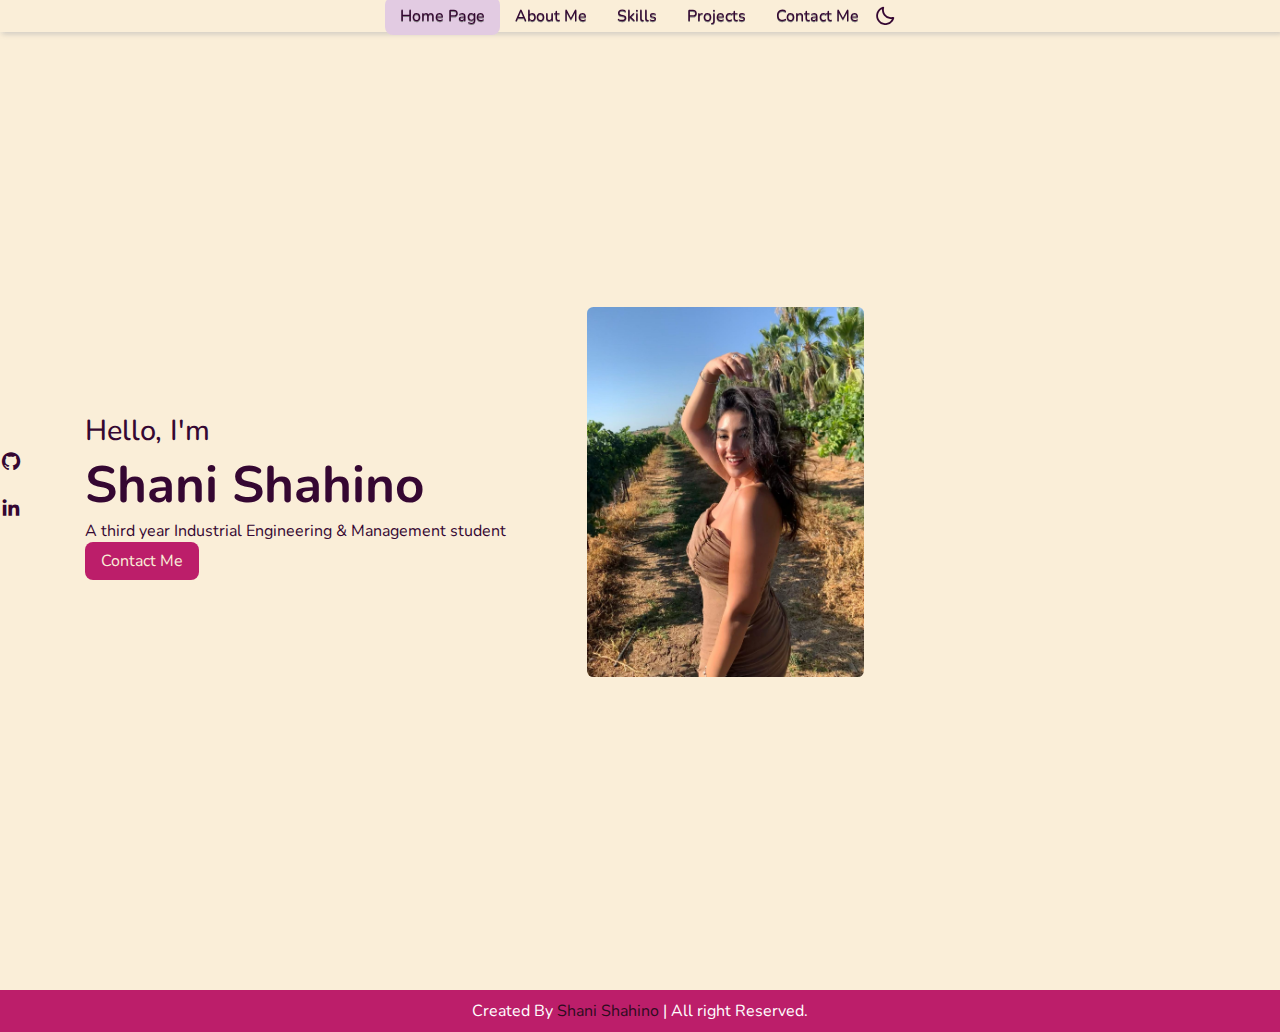
<file: Homework2/index.html>
<!DOCTYPE html>
<html lang="en">
<head>
    <meta charset="UTF-8">
    <meta name="viewport" content="width=device-width, initial-scale=1.0">
    <title>Shani Shahino</title>
    <link rel="icon" href="./images2/wedding.jpg" type="image/icon">
    <link rel="stylesheet" href="./style-homework2.css">
    <link rel="stylesheet" href="https://cdn.jsdelivr.net/npm/boxicons@2.1.2/css/boxicons.min.css">
</head>
<body>
<header>
<div class="bx bx-menu" id="menu-icon"></div>

   <ul class="navbar">
    <li> <a href="index.html" class="selected">Home Page</a></li>
    <li> <a href="AboutMe.html">About Me</a></li>  
    <li> <a href="Skills.html">Skills</a></li>   
    <li> <a href="Projects.html">Projects</a></li>
    <li> <a href="ContactMe.html">Contact Me</a></li>        
   </ul>

<div class="bx bx-moon" id="darkmode"></div>
</header>


<section class="home" id="home">
    <div class="social">
        <a href="https://github.com/shanishahino/Matala-2"><i class="bx bxl-github"></i></a>
        <a href="https://www.linkedin.com/in/shani-shahino-757956286/"><i class="bx bxl-linkedin"></i></a>
    </div>
    <div class="home-img">
        <img src="images2/wedding.jpg" alt="Shani's photo">
    </div>
   <div class="home-text">
    <span>Hello, I'm</span>
    <h1>Shani Shahino</h1>
    <h2>A third year Industrial Engineering & Management student</h2>
    <a href="ContactMe.html" class="SMSbutton">Contact Me</a>
   </div>
</section>

    <footer>
        <div class="copyright">
            <p>Created By <a href="">Shani Shahino</a> | All right Reserved.</p>
        </div>
    </footer>
  

    <script src="./script-homework2.js"></script>
</body>
</html>
</file>
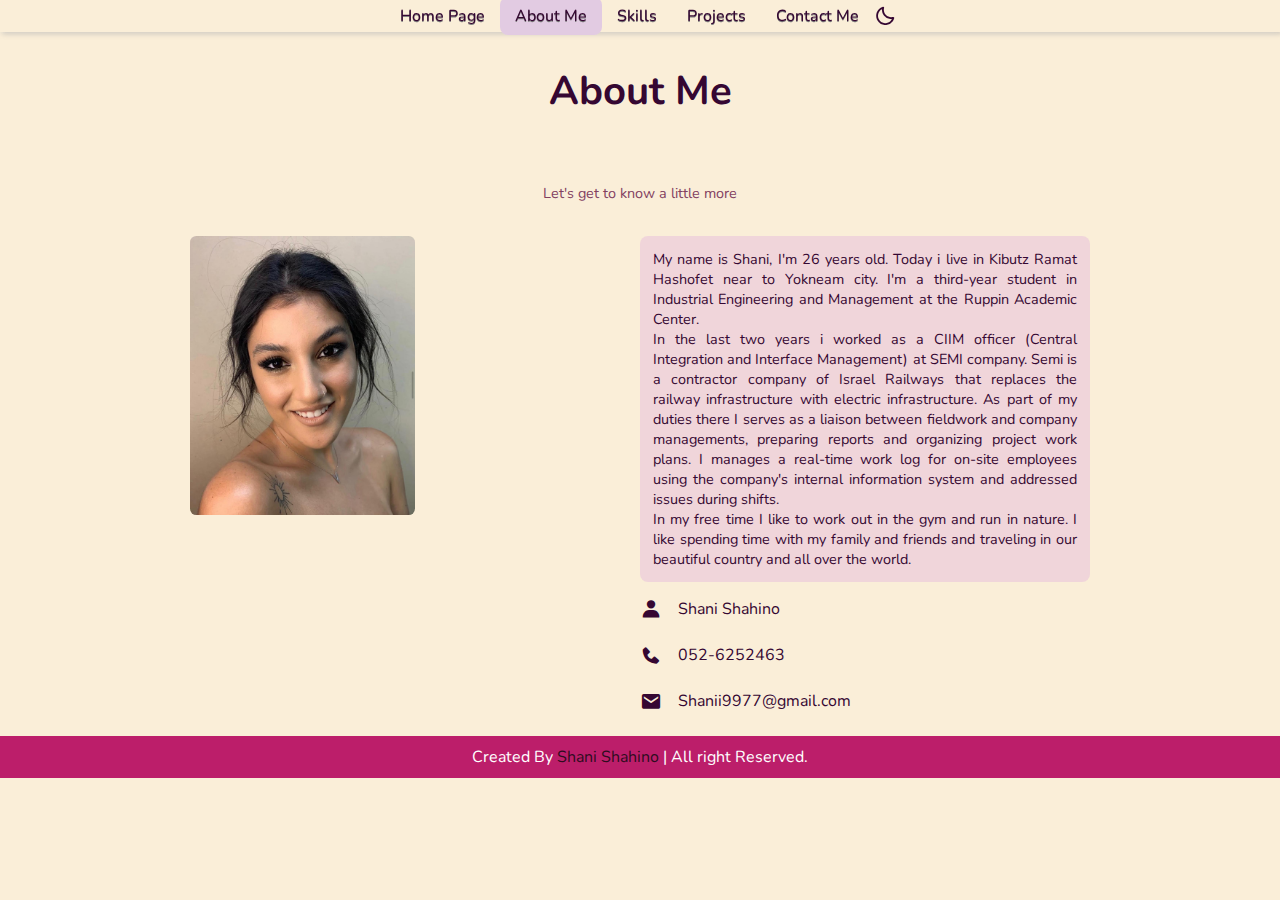
<file: Homework2/AboutMe.html>
<!DOCTYPE html>
<html lang="en">
<head>
    <meta charset="UTF-8">
    <meta name="viewport" content="width=device-width, initial-scale=1.0">
    <title>Shani Shahino</title>
    <link rel="icon" href="./images2/wedding.jpg" type="image/icon">
    <link rel="stylesheet" href="./style-homework2.css">
    <link rel="stylesheet" href="https://cdn.jsdelivr.net/npm/boxicons@2.1.2/css/boxicons.min.css">
</head>
<body>
    <header>
        <div class="bx bx-menu" id="menu-icon"></div>
        
           <ul class="navbar">
            <li> <a href="index.html" >Home Page</a></li>
            <li> <a href="AboutMe.html" class="selected">About Me</a></li>  
            <li> <a href="Skills.html">Skills</a></li>   
            <li> <a href="Projects.html">Projects</a></li> 
            <li> <a href="ContactMe.html">Contact Me</a></li>        
           </ul>
        
        <div class="bx bx-moon" id="darkmode"></div>
        </header>

<section class="about" id="about">
 <div class="heading">
    <h2>About Me</h2>
    <span>Let's get to know a little more</span>
 </div>
 <div class="about-card">
    <div class="about-img">
        <img src="images2/make-up.jpg" alt="shani's face">
    </div>
    <div class="about-text">
        <p>
            My name is Shani, I'm 26 years old.
            Today i live in Kibutz Ramat Hashofet near to Yokneam city.
            I'm a third-year student in Industrial Engineering and Management at the Ruppin Academic Center.
        </br>
            In the last two years i worked as a CIIM officer (Central Integration and Interface Management) at SEMI company.
            Semi is a contractor company of Israel Railways that replaces the railway infrastructure with electric infrastructure.
            As part of my duties there I serves as a liaison between fieldwork and company managements, preparing reports and organizing project work plans.
            I manages a real-time work log for on-site employees using the company's internal information system and addressed issues during shifts.
        </br>
            In my free time I like to work out in the gym and run in nature. 
            I like spending time with my family and friends and traveling in our beautiful country and all over the world.
        </p>
    <div class="information">
        <div class="info-box">
            <i class="bx bxs-user"></i>
            <span>Shani Shahino</span>
        </div>
        <div class="info-box">
            <i class="bx bxs-phone"></i>
            <span>052-6252463</span>
        </div>
        <div class="info-box">
            <i class="bx bxs-envelope"></i>
            <span>Shanii9977@gmail.com</span>
        </div>
    </div>    

    </div>
 </div>
</section>
<footer>
    <div class="copyright">
        <p>Created By <a href="">Shani Shahino</a> | All right Reserved.</p>
    </div>
</footer>

<script src="./script-homework2.js">

</script>
</body>
</html>
</file>
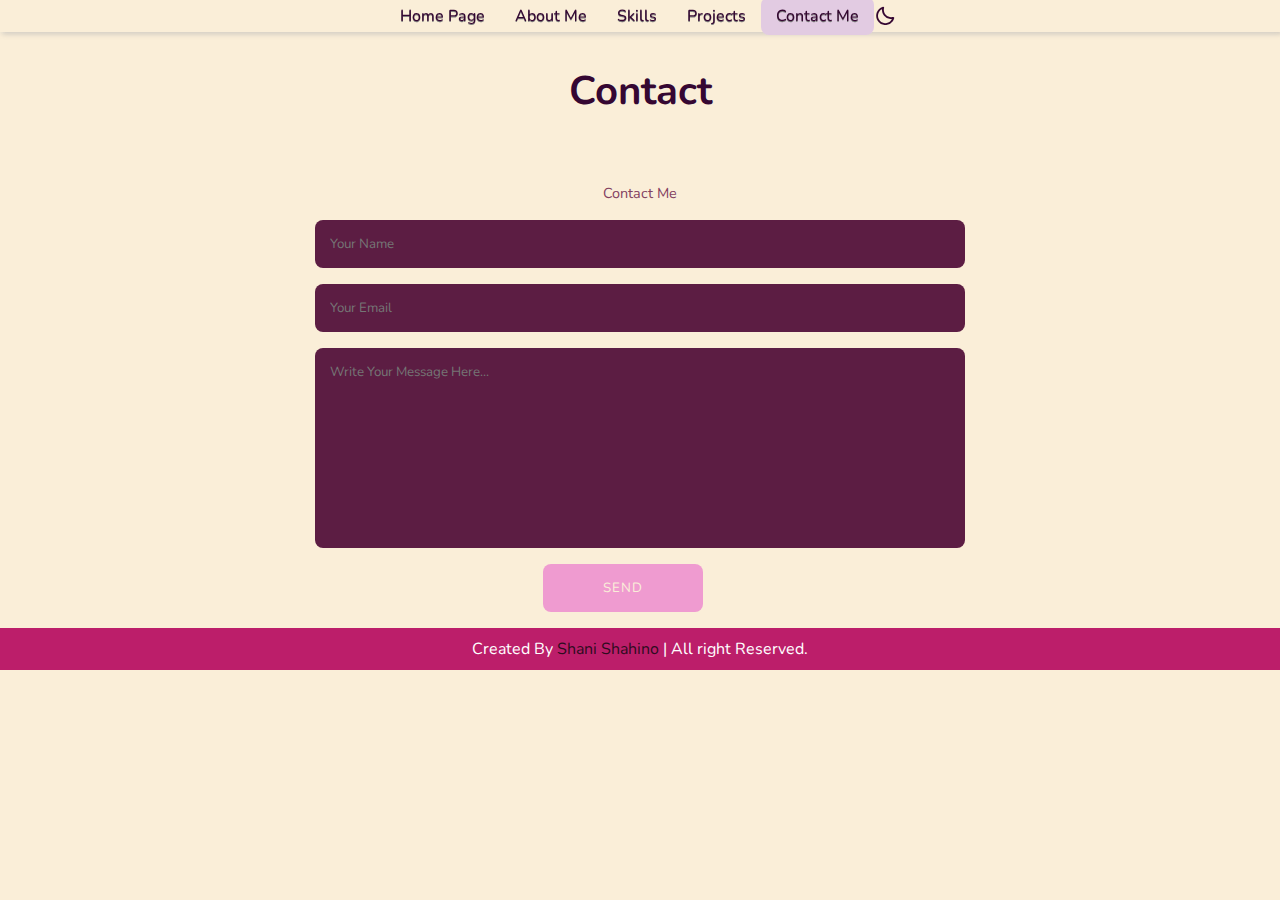
<file: Homework2/ContactMe.html>
<!DOCTYPE html>
<html lang="en">
<head>
    <meta charset="UTF-8">
    <meta name="viewport" content="width=device-width, initial-scale=1.0">
    <title>Shani Shahino</title>
    <link rel="icon" href="./images2/wedding.jpg" type="image/icon">
    <link rel="stylesheet" href="./style-homework2.css">
    <link rel="stylesheet" href="https://cdn.jsdelivr.net/npm/boxicons@2.1.2/css/boxicons.min.css">
</head>
<body>
    <header>
        <div class="bx bx-menu" id="menu-icon"></div>
        
           <ul class="navbar">
            <li> <a href="index.html" >Home Page</a></li>
            <li> <a href="AboutMe.html">About Me</a></li>  
            <li> <a href="Skills.html">Skills</a></li>   
            <li> <a href="Projects.html">Projects</a></li>  
            <li> <a href="ContactMe.html" class="selected">Contact Me</a></li>       
           </ul>
        
        <div class="bx bx-moon" id="darkmode"></div>
        </header>

        <section class="contact" id="contact">
            <div class="heading">
                <h2>Contact</h2>
                <span>Contact Me</span>
            </div>

            <div class="contact-form">
                <form action="">
                    <input type="text" placeholder="Your Name">
                    <input type="email" placeholder="Your Email">
                    <textarea name="" id="" cols="30" rows="10" placeholder="Write Your Message Here..."></textarea>
                    <input type="button" value="Send" class="contact-button">
                </form>
            </div>
        </section>

        <footer>
            <div class="copyright">
                <p>Created By <a href="">Shani Shahino</a> | All right Reserved.</p>
            </div>
        </footer>

        <script src="./script-homework2.js"></script>
    </body>
    </html>
</file>
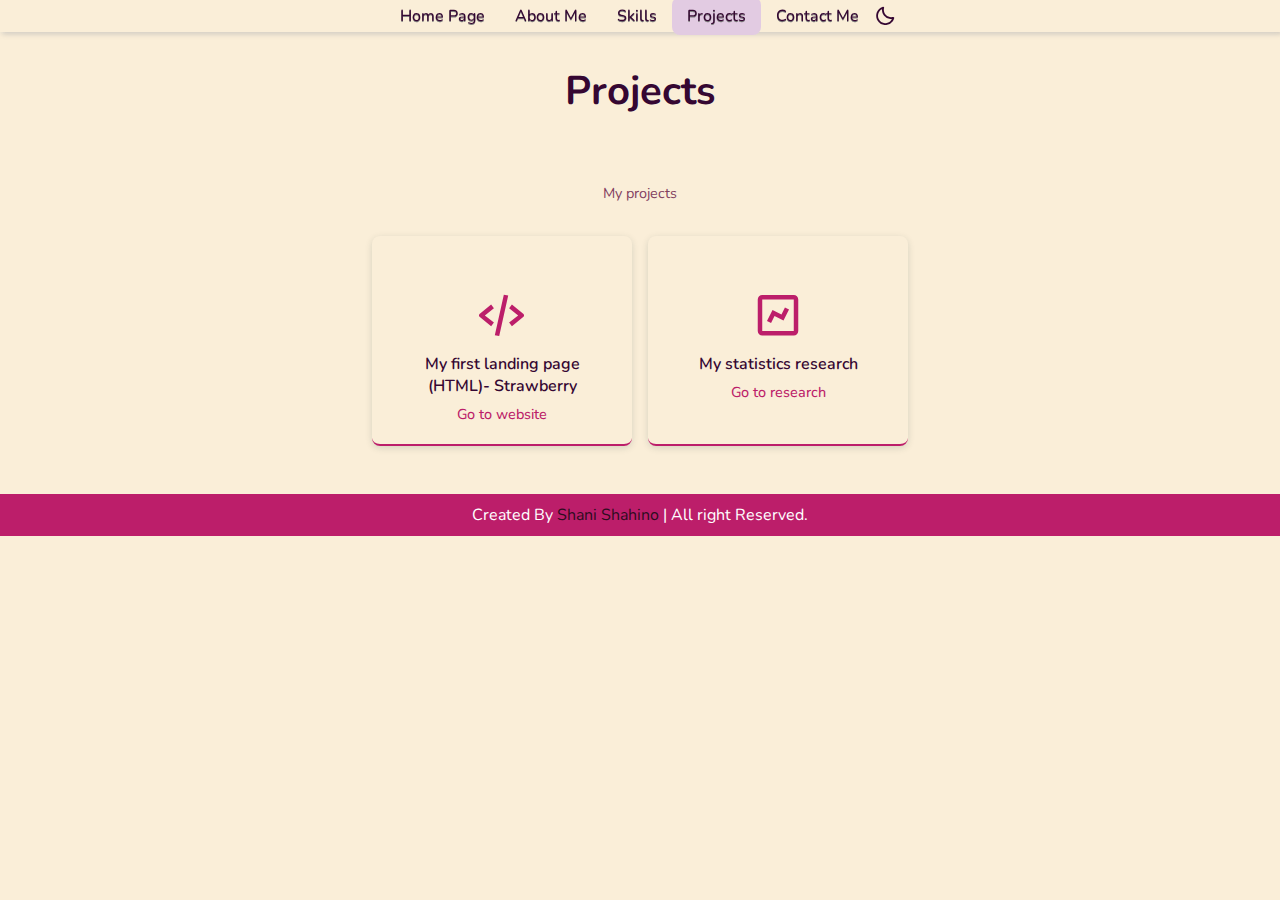
<file: Homework2/Projects.html>
<!DOCTYPE html>
<html lang="en">
<head>
    <meta charset="UTF-8">
    <meta name="viewport" content="width=device-width, initial-scale=1.0">
    <title>Shani Shahino</title>
    <link rel="icon" href="./images2/wedding.jpg" type="image/icon">
    <link rel="stylesheet" href="./style-homework2.css">
    <link rel="stylesheet" href="https://cdn.jsdelivr.net/npm/boxicons@2.1.2/css/boxicons.min.css">
</head>
<body>
    <header>
        <div class="bx bx-menu" id="menu-icon"></div>
        
           <ul class="navbar">
            <li> <a href="index.html" >Home Page</a></li>
            <li> <a href="AboutMe.html">About Me</a></li>  
            <li> <a href="Skills.html">Skills</a></li>   
            <li> <a href="Projects.html" class="selected">Projects</a></li>
            <li> <a href="ContactMe.html">Contact Me</a></li>         
           </ul>
        
        <div class="bx bx-moon" id="darkmode"></div>
        </header>

        <section class="Projects" id="Projects">
            <div class="heading">
                <h2>Projects</h2>
                <span>My projects</span>
            </div>

            <div class="projects-card">
                <div class="projects-box">
                <i class="bx bx-code-alt"></i>
                <h3>My first landing page (HTML)- Strawberry</h3>
                <a href="file:///C:/Users/shani/OneDrive/%D7%A9%D7%95%D7%9C%D7%97%D7%9F%20%D7%94%D7%A2%D7%91%D7%95%D7%93%D7%94/%D7%9C%D7%99%D7%9E%D7%95%D7%93%D7%99%D7%9D/%D7%A9%D7%A0%D7%94%20%D7%92/%D7%90%D7%99%D7%A0%D7%98%D7%A8%D7%A0%D7%98%D7%99%D7%95%D7%AA/Homework1/Homework1-Strawberry.html" target="_blank">Go to website</a>
                </div>

                <div class="projects-box">
                    <i class="bx bx-chart bar"></i>
                    <h3>My statistics research</h3>
                    <a href="file:///C:/Users/shani/OneDrive/%D7%A9%D7%95%D7%9C%D7%97%D7%9F%20%D7%94%D7%A2%D7%91%D7%95%D7%93%D7%94/%D7%9C%D7%99%D7%9E%D7%95%D7%93%D7%99%D7%9D/%D7%A9%D7%A0%D7%94%20%D7%92/%D7%90%D7%91%D7%98%D7%97%D7%AA%20%D7%90%D7%99%D7%9B%D7%95%D7%AA%20%D7%A1%D7%98%D7%98%D7%99%D7%A1%D7%98%D7%99%D7%AA/%D7%90%D7%91%D7%98%D7%97%D7%AA%20%D7%90%D7%99%D7%9B%D7%95%D7%AA%20%D7%A1%D7%98%D7%98%D7%99%D7%A1%D7%98%D7%99%D7%AA%20%D7%9E%D7%98%D7%9C%D7%94%201.pdf" target="_blank">Go to research</a>
                </div>

            </div>


        </section>

        <footer>
            <div class="copyright">
                <p>Created By <a href="">Shani Shahino</a> | All right Reserved.</p>
            </div>
        </footer>
    
    <script src="./script-homework2.js"></script>
</body>
</html>
</file>
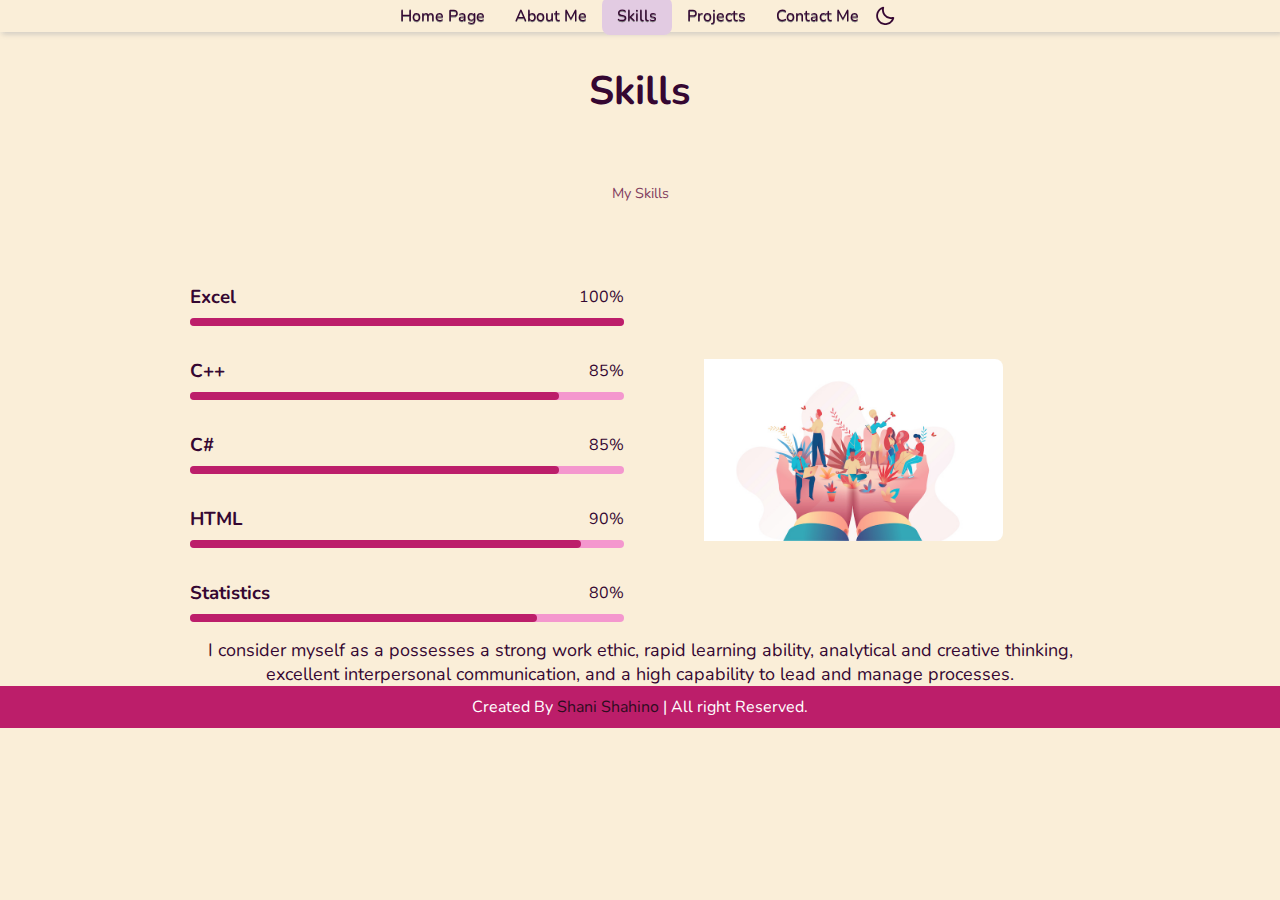
<file: Homework2/Skills.html>
<!DOCTYPE html>
<html lang="en">
<head>
    <meta charset="UTF-8">
    <meta name="viewport" content="width=device-width, initial-scale=1.0">
    <title>Shani Shahino</title>
    <link rel="icon" href="./images2/wedding.jpg" type="image/icon">
    <link rel="stylesheet" href="./style-homework2.css">
    <link rel="stylesheet" href="https://cdn.jsdelivr.net/npm/boxicons@2.1.2/css/boxicons.min.css">
</head>
<body>
    <header>
        <div class="bx bx-menu" id="menu-icon"></div>
        
           <ul class="navbar">
            <li> <a href="index.html" >Home Page</a></li>
            <li> <a href="AboutMe.html">About Me</a></li>  
            <li> <a href="Skills.html" class="selected">Skills</a></li>   
            <li> <a href="Projects.html">Projects</a></li> 
            <li> <a href="ContactMe.html">Contact Me</a></li>        
           </ul>
        
        <div class="bx bx-moon" id="darkmode"></div>
        </header>

  <section class="skills" id="skills">
    <div class="heading">
        <h2>Skills</h2>
        <span>My Skills</span>
    </div>

    <div class="skills-card">
        <div class="bars">
            <div class="bars-box">
                <h3>Excel</h3>
                <span>100%</span>
                <div class="light-bar"></div>
                <div class="precent-bar Excel-bar"></div>
            </div>

            <div class="bars-box">
                <h3>C++</h3>
                <span>85%</span>
                <div class="light-bar"></div>
                <div class="precent-bar C-bar"></div>
            </div>

            <div class="bars-box">
                <h3>C#</h3>
                <span>85%</span>
                <div class="light-bar"></div>
                <div class="precent-bar Csharp-bar"></div>
            </div>

            <div class="bars-box">
                <h3>HTML</h3>
                <span>90%</span>
                <div class="light-bar"></div>
                <div class="precent-bar HTML-bar"></div>
            </div>

            <div class="bars-box">
                <h3>Statistics</h3>
                <span>80%</span>
                <div class="light-bar"></div>
                <div class="precent-bar Statistics-bar"></div>
            </div>
        </div>

        <div class="skills-img">
            <img src="./images2/Skills.jpeg" alt="skills image">
        </div>
       
    </div>
    <div class="skills-text">
            <p>
                I consider myself as a possesses a strong work ethic, rapid learning ability, analytical and creative thinking, excellent interpersonal communication, and a high capability to lead and manage processes.
            </p>
    </div> 
  </section>  
  
  <footer>
    <div class="copyright">
        <p>Created By <a href="">Shani Shahino</a> | All right Reserved.</p>
    </div>
</footer>
    
    <script src="./script-homework2.js"></script>
</body>
</html>
</file>
<file: Homework2/style-homework2.css>
@import url('https://fonts.googleapis.com/css2?family=Nunito:ital,wght@0,200..1000;1,200..1000&display=swap');

*{
    margin: 0;
    padding: 0;
    box-sizing: border-box;
    list-style: none;
    text-decoration: none;
    font-family: "Nunito", sans-serif ;
}

:root{
    --maincolor: #bc1e6a;
    --bgcolor: #faeed8;
    --textcolor: rgb(53, 7, 50);
    --hover: #ef9bd0;
    --bigfont: 3.2rem;
    --mediumfont: 1.8rem;
    --pfont: 0.9rem;

}

body{
    background-color: var(--bgcolor);
    color: var(--textcolor);
}

body.active{
    --textcolor: #fff;
    --bgcolor: #19091c;
}

section{
    width: 900px;
    margin-left: auto;
    margin-right: auto;
}

*::selection{
    color: var(--bgcolor);
    background: var(--maincolor);
}

header{
    position: fixed;
    width: 100%;
    top: 0;
    right: 0;
    z-index: 1000;
    display: flex;
    align-items: center;
    justify-content: center;
    background: var(--bgcolor);
    padding: 5px 10%;
    transition: 0.2s;
    box-shadow: -3px -3px 7px #ffffff73,
                2px 2px 5px rgba(94, 104, 121, 0.288);
}

.navbar{
    position: sticky;
    display: flex;
    list-style: none;    
    justify-content: space-around;  
    font-weight: bold;
    text-decoration: none;
    text-shadow: 0.5px 0.5px gray;
}

.navbar .selected{
    background: rgb(226, 203, 226);
    border-radius: 0.5rem;
}

.navbar a{
    font-size: 1rem;
    padding: 8px 15px;
    color: var(--textcolor);
    font-weight: 500;
    text-decoration: none;

}

.navbar a:hover{
    color: var(--hover);
}

#menu-icon{
    font-size: 24px;
    cursor: pointer;
    z-index: 10001;
    display: none;
}

#darkmode{
    font-size: 22px;
    cursor: pointer;
}

.home{
    position: relative;
    width:100%;
    min-height: 110vh;
    display: grid;
    grid-template-columns: 0.1fr 0.7fr 1fr;
    justify-content: center;
    align-items: center;
    gap:1rem;
}

.home-img{
order:3;
}

.home-img img{
    width: 40%;
    border-radius: 0.4rem;
}

.home-text span{
    font-size: var(--mediumfont);
    font-weight: 500;
}

.home-text h1{
    font-size: var(--bigfont);
}

.home-text h2{
    font-size: 1rem;
    font-weight: 400;
}

.social{
    display: flex;
    flex-direction: column;
}

.social a{
    margin-bottom: 1rem;
    font-size: 22px;
    color: var(--textcolor);
}

.social a:hover{
    color: var(--hover);
    font-size: 26px;
}

.SMSbutton{
    display: inline-block;
    background: var(--maincolor);
    color: #faeed8;
    padding: 0.5rem 1rem;
    border-radius: 0.5rem;
}

.SMSbutton:hover{
    background: var(--hover);
}

.heading{
    text-align: center;
}

.heading h2{
    font-size: 40px;
    margin: 4rem;
}

.heading span{
    font-size: var(--pfont);
    color: #824060;
}

.about-card{
    display: grid;
    grid-template-columns: repeat(2, 1fr);
    margin-top: 2rem;
}

.about-img img{
    width: 50%;
    border-radius: 0.4rem;
}

.about-text p{
    display: grid;
    font-size: var(--pfont);
    font-weight: 400;
    text-align: justify;
    background: #e5b9db7a;
    padding: 13px;
    border-radius: 0.5rem;
}

.information{
    margin: 1rem 0 1.5rem;
}

.information .info-box{
    display: flex;
    align-items: center;
    margin-bottom: 1.5rem;
}

.information .info-box .bx{
    font-size: 22px;
}

.information .info-box span{
    font-weight: 400;
    margin-left: 1rem;
}

.skills-card{
    display: grid;
    grid-template-columns: repeat(2, 1fr);
    align-items: center;
    gap: 2rem;
    margin-top: 4rem;
}

.skills-img img{
    width: 80%;
    padding-left: 3rem;
    object-position: center;
    border-radius: 0.5rem;
}

.bars-box{
    position: relative;
    display: flex;
    justify-content: space-between;
    align-items: center;
    padding: 1rem 0;
    margin-bottom: 1rem;
}

.bar-box h3,
.bar-box span{
    font-size: 1.1rem;
    font-weight: 500;
}

.light-bar{
    position: absolute;
    bottom: 0;
    left: 0;
    width: 100%;
    height: 0.5rem;
    background: hsla(312, 84%, 50%, 0.4);
    border-radius: 0.5rem;
}

.precent-bar{
    position: absolute;
    bottom: 0;
    left: 0;
    height: 0.5rem;
    background: var(--maincolor);
    border-radius: 0.5rem;
}

.Excel-bar{
    width:100%;
    animation: Excel 3s;
}
.C-bar{
    width:85%;
    animation: C 3s;
}
.Csharp-bar{
    width:85%;
    animation: Csharp 3s;
}
.HTML-bar{
    width:90%;
    animation: HTML 3s;
}
.Statistics-bar{
    width:80%;
    animation: Statistics 3s;
}
@keyframes Excel{
    0%{
        width: 0%;
    }
    100%{
        width:100%;
    }
}
@keyframes C{
    0%{
        width: 0%;
    }
    85%{
        width:85%;
    }
}
@keyframes Csharp{
    0%{
        width: 0%;
    }
    85%{
        width:85%;
    }
}
@keyframes HTML{
    0%{
        width: 0%;
    }
    90%{
        width:90%;
    }
}
@keyframes Statistics{
    0%{
        width: 0%;
    }
    80%{
        width:80%;
    }
}

.skills-text p{
    display: flex;
    justify-content: center;
    align-items: center;
    text-align: center;
    font-size: 18px;
    font-weight: 400;
}

.projects-card{
    display: flex;
    grid-template-columns: repeat(auto-fit, minmax(200px, auto));
    justify-content: center;
    gap: 1rem;
    margin-top: 2rem;
    margin-bottom: 3rem;
}

.projects-box{
    padding: 20px;
    width: 260px;
    display: flex;
    flex-direction: column;
    align-items: center;
    text-align: center;
    border-radius: 0.5rem;
    border-bottom: 2px solid var(--maincolor);
    box-shadow: 0 2px 7px rgba(14 55 54 / 15%);
}

.projects-box .bx{
    padding-top: 2rem;
    font-size: 54px;
    color: var(--maincolor);
}

.projects-box h3{
    font-size: 1rem;
    font-weight: 600;
    margin: 0.7rem 0 0.4rem;
}

.projects-box a{
    color: var(--maincolor);
    font-size: var(--pfont);
    font-weight: 500;
}

.projects-box:hover{
    background: #9e6882;
}

.projects-box:hover h3{
    color: #54213a;
}

.projects-box:hover .bx{
    color: #f1d3e2;
}

.projects-box:hover a{
    background: #d79ab7;
}

.contact-form{
    display: grid;
    place-items: center;
    margin-top: 1rem;
}

.contact-form form{
    display: flex;
    flex-direction: column;
    width: 650px;
}

form input,
form textarea{
    padding: 15px;
    border-radius: 0.5rem;
    width: 100%;
    border: none;
    outline: none;
    background: #5c1d43;
    margin-bottom: 1rem;
    color: var(--textcolor);
}

form textarea{
    resize: none;
    height: 200px;
}

.contact-button{
    width: 160px;
    cursor: pointer;
    background: #ef9bd0;
    color: #faeed8;
    justify-content: center;
    text-transform: uppercase;
    letter-spacing: 1px;
    margin-left: 35%;
}

.contact-button:hover{
    background: var(--hover);
}

.copyright{
    padding: 10px;
    background: var(--maincolor);
    text-align: center;
    color: #fff;
}

.copyright a{
    color: #2e0c20;
}

@media (max-width: 970px){
    header{
        padding: 20px 4%;
    }
    section{
        padding: 50px 4%;
    }
}

@media (max-width: 700px){
   :root{
    --bigfont: 2.4rem;
    --mediumfont: 1.2rem;
   }
}

@media (max-width: 700px){
    :root{
     --bigfont: 2.4rem;
     --mediumfont: 1.2rem;
    }
    header{
        padding: 11px 4%;
    }
    #menu-icon{
        display: initial;
        color: var(--textcolor);
    }
    header .navbar{
        position: absolute;
        padding: 5px 4%;
        top: -500px;
        left: 0;
        right: 0;
        display: flex;
        flex-direction: column;
        justify-content: center;
        background: var(--bgcolor);
        box-shadow: 0 4px 4px rgb(0 0 0 / 10%);
        transition: 0.2s ease;
        text-align: center;
    }
    .navbar.active{
        top: 100%;
    }
    .navber a{
        padding: 1.5rem;
        display: block;
        background: var(--bgcolor);
    }

    #darkmode{
        position: absolute;
        top: 1.4rem;
        right: 2rem;
    }
    .home{
        grid-template-columns: 0.5fr 3fr;
    }
    .home-img{
        order: initial;
    }
    .home-text{
        grid-column: 1/3;
        padding-left: 1.4rem;
    }

    .about-card{
        grid-template-columns: 1fr;
    }
    .about-img{
        display: flex;
        justify-content: center;
    }

    .skills-card{
        grid-template-columns: 1fr;
    }

    .skills-img img{
        padding-left: 0;
    }
    .skills-img{
        padding-top: 2rem;
        display: flex;
        justify-content: center;
    }

    .contact-form form{
        width: 300px
    }
    .contact-button{
        margin-left: 25%;
    }

 }

 @media (max-width: 340px){
    :root{
        --bigfont: 1.7rem;
        --mediumfont:1.1rem;
    }

    .home-text span{
        font-size: 1rem;
    }
    .home-text h2{
        font-size: 0.9rem;
        font-weight: 500;
    }

    .information .info-box span{
       font-size: 1rem;

    }
    
    .contact-form form{
        width: 300px;
    }
    .contact-button{
        margin-left: 25%;
    }
 }
</file>
